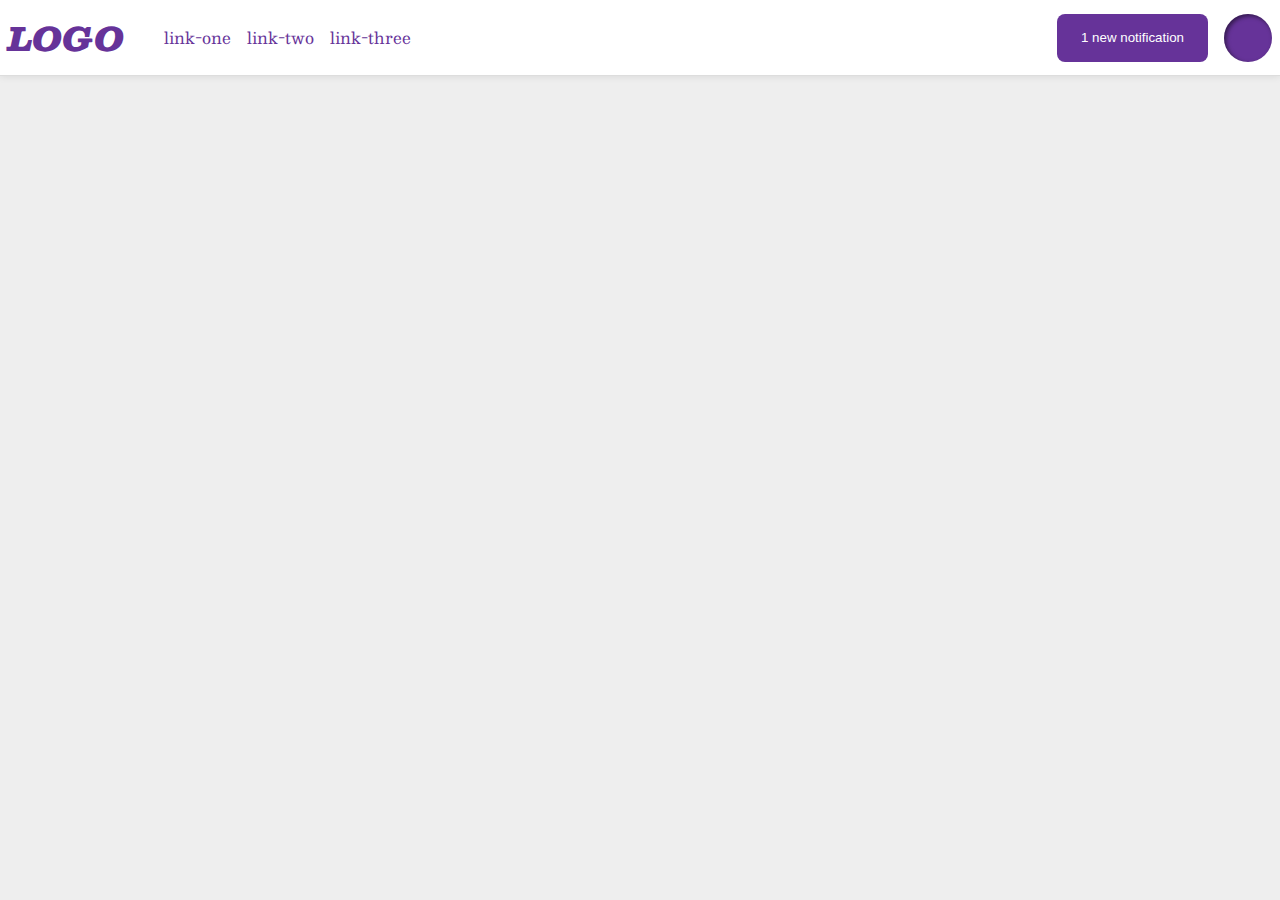
<file: flex/03-flex-header-2/index.html>
<!DOCTYPE html>
<html lang="en">
<head>
  <meta charset="UTF-8">
  <meta http-equiv="X-UA-Compatible" content="IE=edge">
  <meta name="viewport" content="width=device-width, initial-scale=1.0">
  <title>Flex Header 2</title>
  <link rel="stylesheet" href="style.css">
</head>
<body>
  <div class="header">
    <div class="logo">
      LOGO
    </div>
    <ul class="links">
      <li><a href="google.com">link-one</a></li>
      <li><a href="google.com">link-two</a></li>
      <li><a href="google.com">link-three</a></li>
    </ul>
    <div class="user-container">
      <button class="notifications">
      1 new notification
      </button>
      <div class="profile-image"></div>
    </div>
  </div>
</body>
</html>
</file>
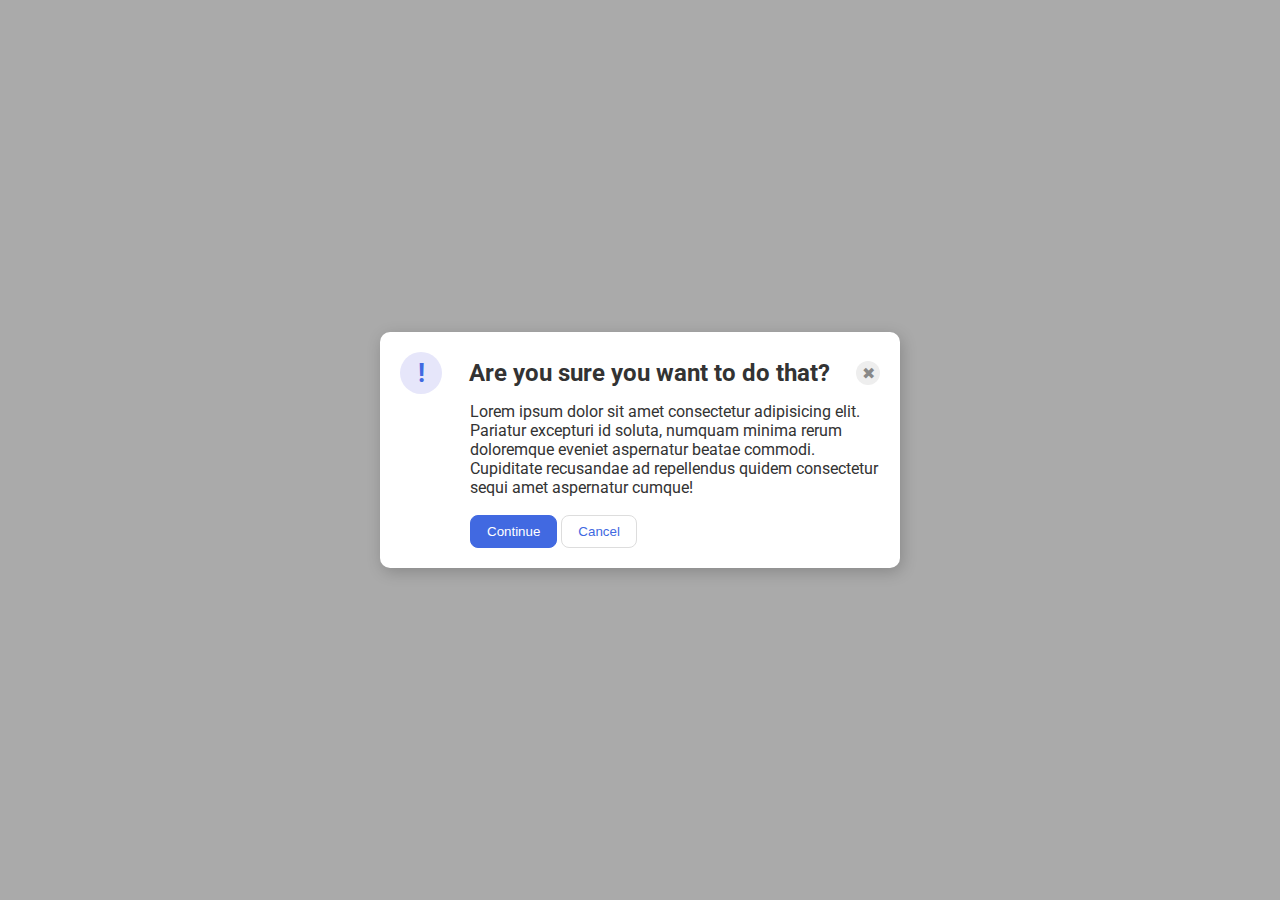
<file: flex/05-flex-modal/index.html>
<!DOCTYPE html>
<html lang="en">
<head>
  <meta charset="UTF-8">
  <meta http-equiv="X-UA-Compatible" content="IE=edge">
  <meta name="viewport" content="width=device-width, initial-scale=1.0">
  <link rel="stylesheet" href="style.css">
  <title>Modal</title>
</head>
<body>
  <div class="modal">
    <div class="icon">!</div>
    <div class="header">Are you sure you want to do that?</div>
    <div class="close-button">✖</div>
    <div class="text">Lorem ipsum dolor sit amet consectetur adipisicing elit. Pariatur excepturi id soluta, numquam minima rerum doloremque eveniet aspernatur beatae commodi. Cupiditate recusandae ad repellendus quidem consectetur sequi amet aspernatur cumque!</div>
    <div class="buttons">
      <button class="continue">Continue</button>
      <button class="cancel">Cancel</button>
    </div>
  </div>
</body>
</html>
</file>
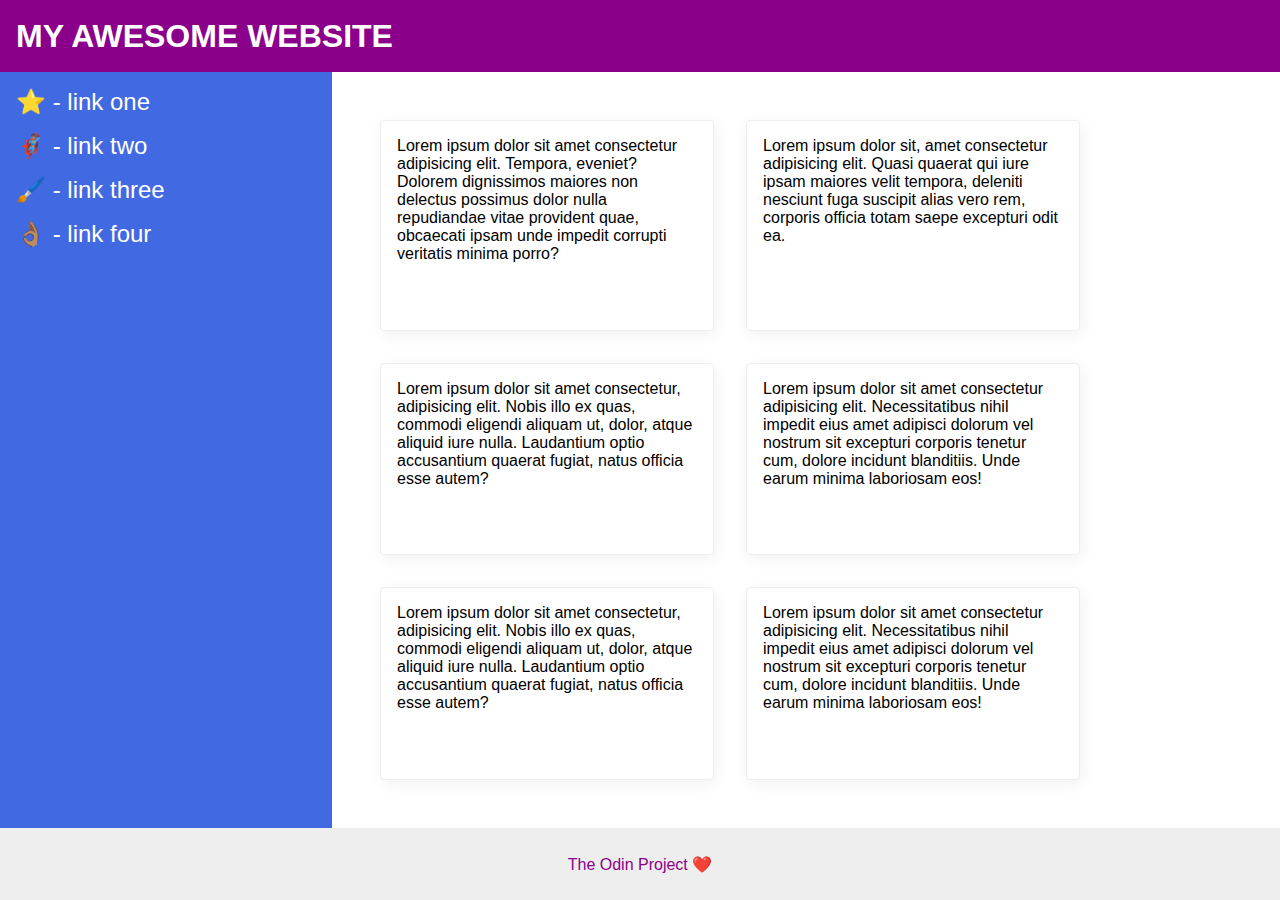
<file: flex/07-flex-layout-2/index.html>
<!DOCTYPE html>
<html lang="en">
<head>
  <meta charset="UTF-8">
  <meta http-equiv="X-UA-Compatible" content="IE=edge">
  <meta name="viewport" content="width=device-width, initial-scale=1.0">
  <title>The Holy Grail</title>
  <link rel="stylesheet" href="style.css">
</head>
<body>
  <div class="header">
    MY AWESOME WEBSITE
  </div>
  
      <div class="body">
        <div class="sidebar">
          <ul>
            <li><a href="google.com">⭐ - link one</a></li>
            <li><a href="google.com">🦸🏽‍♂️ - link two</a></li>
            <li><a href="google.com">🖌️ - link three</a></li>
            <li><a href="google.com">👌🏽 - link four</a></li>
          </ul>
        </div>
          <div class="container">
            <div class="card">Lorem ipsum dolor sit amet consectetur adipisicing elit. Tempora, eveniet? Dolorem dignissimos maiores non delectus possimus dolor nulla repudiandae vitae provident quae, obcaecati ipsam unde impedit corrupti veritatis minima porro?</div>
            <div class="card">Lorem ipsum dolor sit, amet consectetur adipisicing elit. Quasi quaerat qui iure ipsam maiores velit tempora, deleniti nesciunt fuga suscipit alias vero rem, corporis officia totam saepe excepturi odit ea.</div>
            <div class="card">Lorem ipsum dolor sit amet consectetur, adipisicing elit. Nobis illo ex quas, commodi eligendi aliquam ut, dolor, atque aliquid iure nulla. Laudantium optio accusantium quaerat fugiat, natus officia esse autem?</div>
            <div class="card">Lorem ipsum dolor sit amet consectetur adipisicing elit. Necessitatibus nihil impedit eius amet adipisci dolorum vel nostrum sit excepturi corporis tenetur cum, dolore incidunt blanditiis. Unde earum minima laboriosam eos!</div>
            <div class="card">Lorem ipsum dolor sit amet consectetur, adipisicing elit. Nobis illo ex quas, commodi eligendi aliquam ut, dolor, atque aliquid iure nulla. Laudantium optio accusantium quaerat fugiat, natus officia esse autem?</div>
            <div class="card">Lorem ipsum dolor sit amet consectetur adipisicing elit. Necessitatibus nihil impedit eius amet adipisci dolorum vel nostrum sit excepturi corporis tenetur cum, dolore incidunt blanditiis. Unde earum minima laboriosam eos!</div>
          </div>
      </div>
  
  <div class="footer">
    The Odin Project ❤️
  </div>
</body>
</html>
</file>
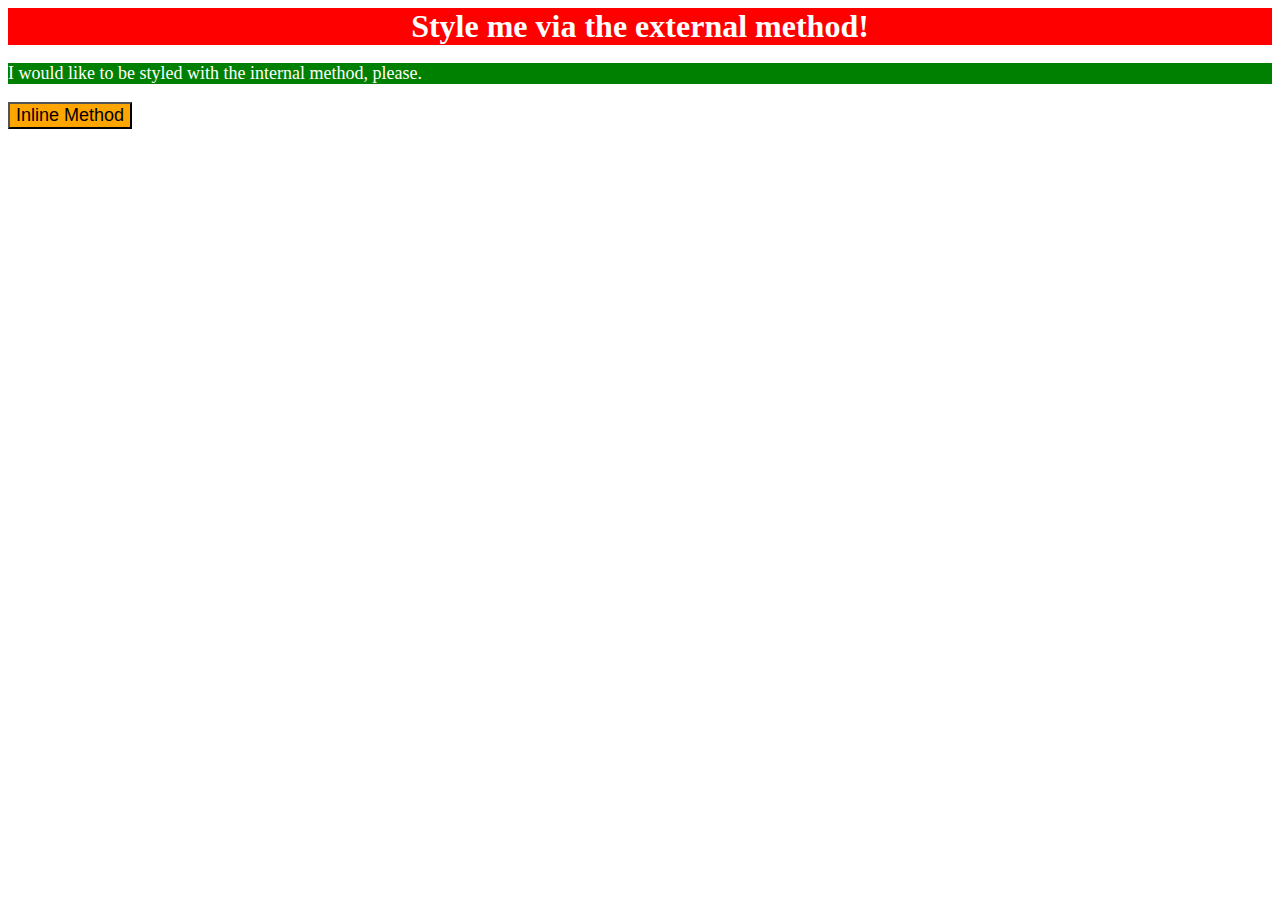
<file: foundations/01-css-methods/index.html>
<!DOCTYPE html>
<html lang="en">
<head>
  <meta charset="UTF-8">
  <meta http-equiv="X-UA-Compatible" content="IE=edge">
  <meta name="viewport" content="width=device-width, initial-scale=1.0">
  <link rel="stylesheet" href="../01-css-methods/style.css">
  <style>
    p {
      background-color: green;
      color: white;
      font-size: 18px;
    }
  </style>
  <title>Methods for Adding CSS</title>
</head>
<body>
  <div>Style me via the external method!</div>
  <p>I would like to be styled with the internal method, please.</p>
  <button style="background-color: orange; font-size: 18px;">Inline Method</button>
</body>
</html>
</file>
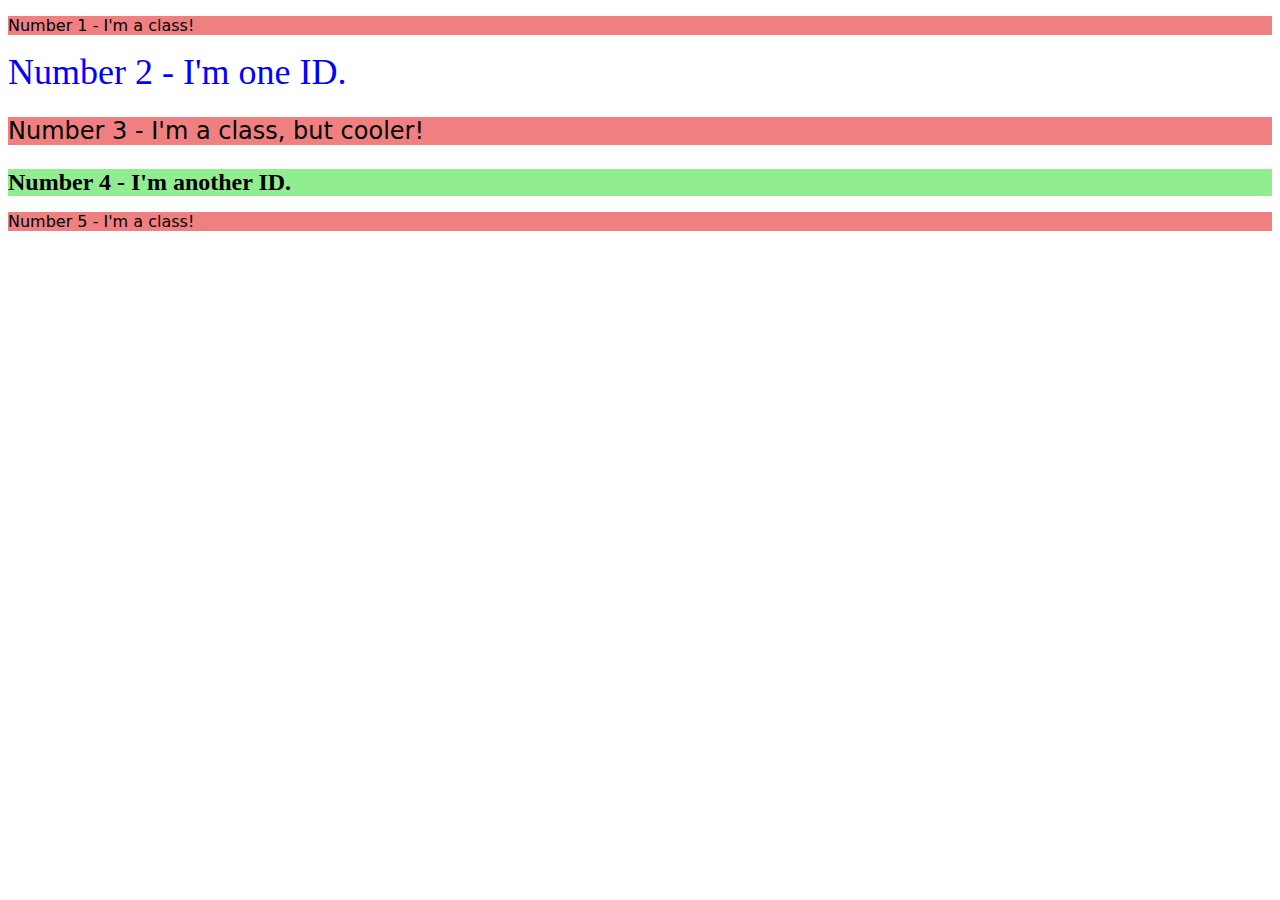
<file: foundations/02-class-id-selectors/index.html>
<!DOCTYPE html>
<html lang="en">
<head>
  <meta charset="UTF-8">
  <meta http-equiv="X-UA-Compatible" content="IE=edge">
  <meta name="viewport" content="width=device-width, initial-scale=1.0">
  <title>Class and ID Selectors</title>
  <link rel="stylesheet" href="style.css">
</head>
<body>
  <p class="odd">Number 1 - I'm a class!</p>
  <div id="second">Number 2 - I'm one ID.</div>
  <p class="odd cool">Number 3 - I'm a class, but cooler!</p>
  <div id="fourth">Number 4 - I'm another ID.</div>
  <p class="odd">Number 5 - I'm a class!</p>
</body>
</html>
</file>
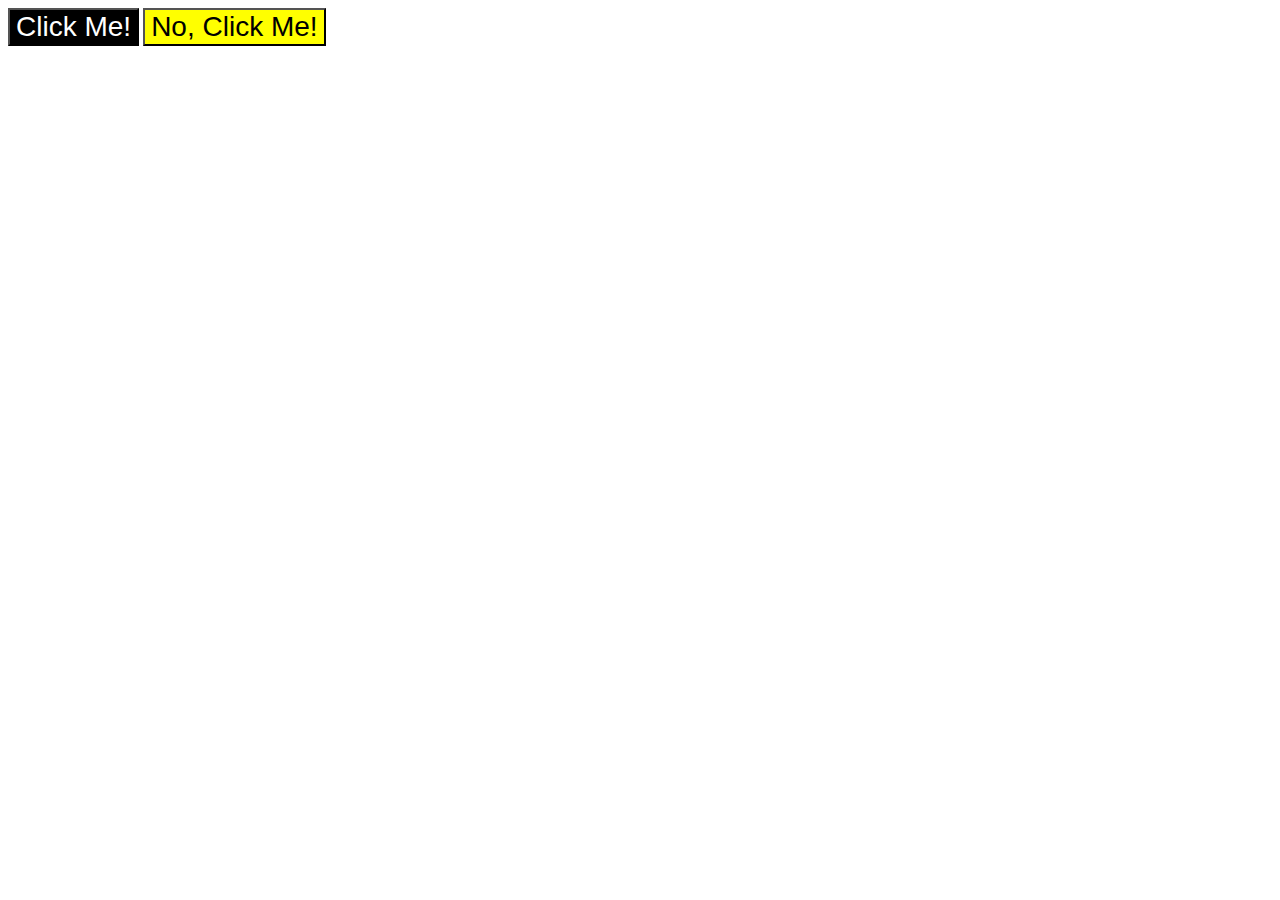
<file: foundations/03-grouping-selectors/index.html>
<!DOCTYPE html>
<html lang="en">
<head>
  <meta charset="UTF-8">
  <meta http-equiv="X-UA-Compatible" content="IE=edge">
  <meta name="viewport" content="width=device-width, initial-scale=1.0">
  <title>Grouping Selectors</title>
  <link rel="stylesheet" href="style.css">
</head>
<body>
  <button class="black-btn">Click Me!</button>
  <button class="yellow-btn">No, Click Me!</button>
</body>
</html>
</file>
<file: flex/03-flex-header-2/style.css>
/* this is some magical font-importing.  
you'll learn about it later. */
@import url('https://fonts.googleapis.com/css2?family=Besley:ital,wght@0,400;1,900&display=swap');

body {
  margin: 0;
  background: #eee;
  font-family: Besley, serif;
}

.header {
  background: white;
  border-bottom: 1px solid #ddd;
  box-shadow: 0 0 8px rgba(0,0,0,.1);
  padding: 8px;
  margin: 0 auto;
  display: flex;
  align-items: center;
}

.profile-image {
  background: rebeccapurple;
  box-shadow: inset 2px 2px 4px rgba(0,0,0,.5);
  border-radius: 50%;
  width: 48px;
  height:  48px;
}

.logo {
  color: rebeccapurple;
  font-size: 32px;
  font-weight: 900;
  font-style: italic;
}

button {
  border: none;
  border-radius: 8px;
  background: rebeccapurple;
  color: white;
  padding: 8px 24px;
}

a {
  /* this removes the line under our links */
  text-decoration: none;
  color: rebeccapurple;
}

ul {
  list-style-type: none;
  display: flex;
  gap: 16px;
}

div.user-container {
  margin-left: auto;
  display: inline-flex;
  gap: 16px;
}
</file>
<file: flex/05-flex-modal/style.css>
@import url('https://fonts.googleapis.com/css2?family=Roboto:wght@400;700&display=swap');

html, body {
  height: 100%;
}

body {
  font-family: Roboto, sans-serif;
  margin: 0;
  background: #aaa;
  color: #333;
  /* I'll give you this one for free lol */
  display: flex;
  align-items: center;
  justify-content: center;
}

.modal {
  background: white;
  width: 480px;
  border-radius: 10px;
  box-shadow: 2px 4px 16px rgba(0,0,0,.2);
  padding: 20px;
  display: flex;
  flex-wrap: wrap;
  flex: 1 2 1;
  align-items: flex-start;
  justify-content: space-between;
  gap: 8px;
}

.icon {
  color: royalblue;
  font-size: 26px;
  font-weight: 700;
  background: lavender;
  width: 42px;
  height: 42px;
  border-radius: 50%;
  display: flex;
  align-items: center;
  justify-content: center;
}

.icon-container {
  display: flex;
  flex-direction: column;
}

.close-button {
  background: #eee;
  border-radius: 50%;
  color: #888;
  font-weight: 400;
  font-size: 16px;
  height: 24px;
  width: 24px;
  display: flex;
  align-items: center;
  justify-content: center;
  align-self: center;
}

button {
  padding: 8px 16px;
  border-radius: 8px;
}

button.continue {
  background: royalblue;
  border: 1px solid royalblue;
  color: white;;
}

button.cancel {
  background: white;
  border: 1px solid #ddd;
  color: royalblue;
}

.header {
  font-weight: bold;
  font-size: 24px;
  align-self: center;
}

.text, .buttons {
  padding-left: 70px;
}

.buttons {
  padding-top: 10px;
}
</file>
<file: flex/07-flex-layout-2/style.css>
body {
  font-family: -apple-system, BlinkMacSystemFont, 'Segoe UI', Roboto, Oxygen, Ubuntu, Cantarell, 'Open Sans', 'Helvetica Neue', sans-serif;
  margin: 0;
  min-height: 100vh;
}

.header {
  height: 72px;
  background: darkmagenta;
  color: white;
}

.footer {
  height: 72px;
  background: #eee;
  color: darkmagenta;
}

.sidebar {
  width: 300px;
  background: royalblue;
}

.card {
  border: 1px solid #eee;
  box-shadow: 2px 4px 16px rgba(0,0,0,.06);
  border-radius: 4px;
}

/*This is my code here*/

body {
  display: flex;
  flex-direction: column;
}

.body {
  display: flex;
  flex: 1;
}

a {
  text-decoration: none;
  font-size: 24px;
  color: white;
}

ul {
  list-style: none;
  padding: 0;
  margin: 0;
}

li {
  padding-bottom: 16px;
}

.header {
  font-size: 32px;
  font-weight: 900;
  padding: 0 16px;
  display: flex;
  align-items: center;
}

.sidebar {
  padding: 32px;
  flex-shrink: 0;
  padding: 16px;
}

.container {
  display: flex;
  flex-wrap: wrap;
  padding: 32px;
}

.card {
  width: 300px;
  margin: 16px;
  padding: 16px;
}

.footer {
  display: flex;
  justify-content: center;
  align-items: center;
}
</file>
<file: foundations/01-css-methods/style.css>
div {
    background-color: red;
    color: white;
    font-size: 32px;
    font-weight: bold;
    text-align: center;
}
</file>
<file: foundations/02-class-id-selectors/style.css>
p.odd {
    background-color: lightcoral;
    font-family: Verdana, "DejaVu Sans", sans-serif;
}

p.odd.cool {
    font-size: 24px;
}

div#second {
    color: blue;
    font-size: 36px;    
}

div#fourth {
    background-color: lightgreen;
    font-size: 24px;
    font-weight: bold;
}
</file>
<file: foundations/03-grouping-selectors/style.css>
button.black-btn,
button.yellow-btn {
    font-size: 28px;
    font-family: Helvetica, "Times New Roman", sans-serif;
}

button.black-btn {
    background-color: black;
    color: white;
}

button.yellow-btn {
    background-color: yellow;
}
</file>
